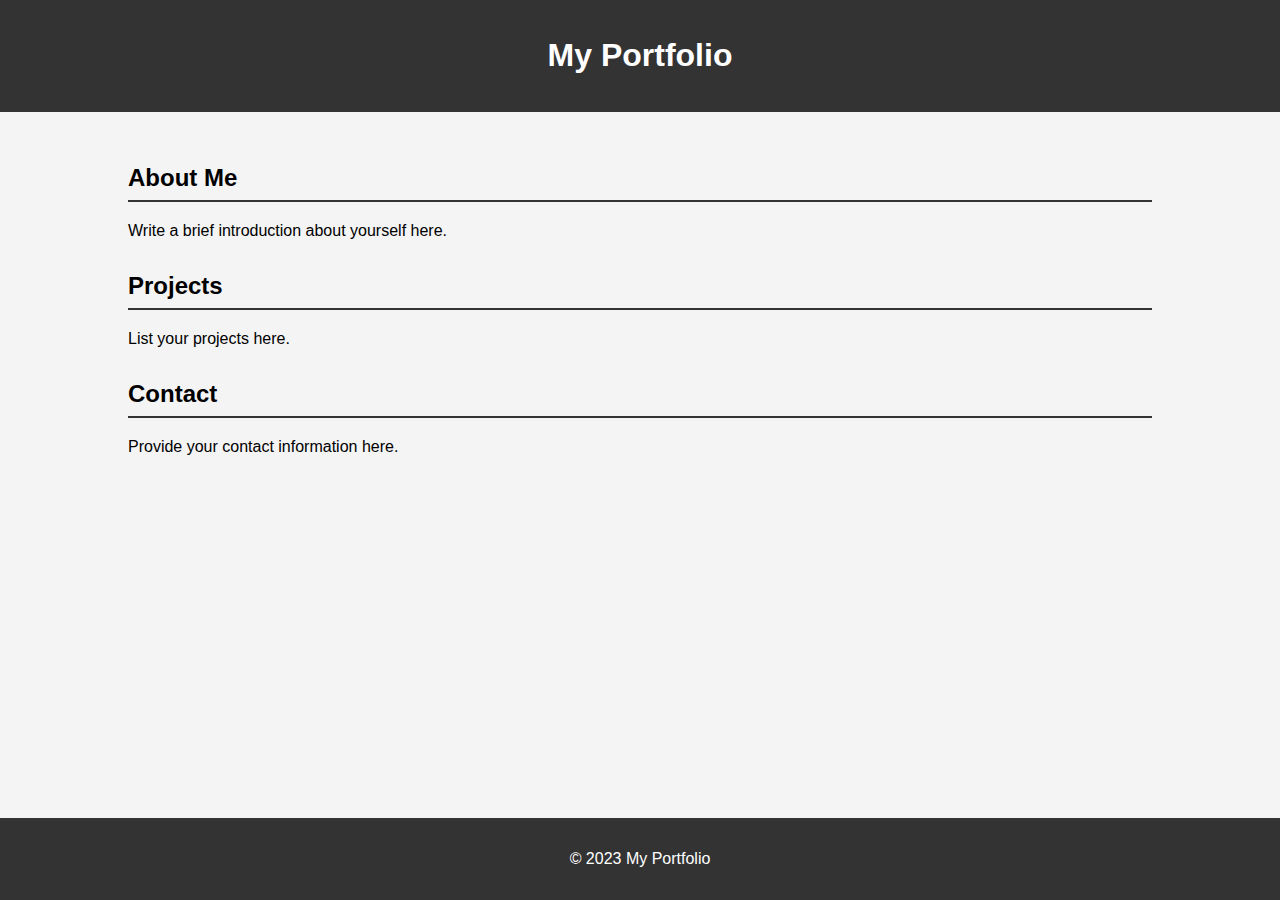
<file: index.html>
<!DOCTYPE html>
<html lang="en">
<head>
    <meta charset="UTF-8">
    <meta name="viewport" content="width=device-width, initial-scale=1.0">
    <title>My Portfolio</title>
    <style>
        body {
            font-family: Arial, sans-serif;
            margin: 0;
            padding: 0;
            background-color: #f4f4f4;
        }
        header {
            background-color: #333;
            color: #fff;
            padding: 1rem 0;
            text-align: center;
        }
        .container {
            width: 80%;
            margin: 0 auto;
            padding: 2rem 0;
        }
        .section {
            margin-bottom: 2rem;
        }
        .section h2 {
            border-bottom: 2px solid #333;
            padding-bottom: 0.5rem;
        }
        footer {
            background-color: #333;
            color: #fff;
            text-align: center;
            padding: 1rem 0;
            position: fixed;
            width: 100%;
            bottom: 0;
        }
    </style>
</head>
<body>
    <header>
        <h1>My Portfolio</h1>
    </header>
    <div class="container">
        <div class="section">
            <h2>About Me</h2>
            <p>Write a brief introduction about yourself here.</p>
        </div>
        <div class="section">
            <h2>Projects</h2>
            <p>List your projects here.</p>
        </div>
        <div class="section">
            <h2>Contact</h2>
            <p>Provide your contact information here.</p>
        </div>
    </div>
    <footer>
        <p>&copy; 2023 My Portfolio</p>
    </footer>
</body>
</html>
</file>
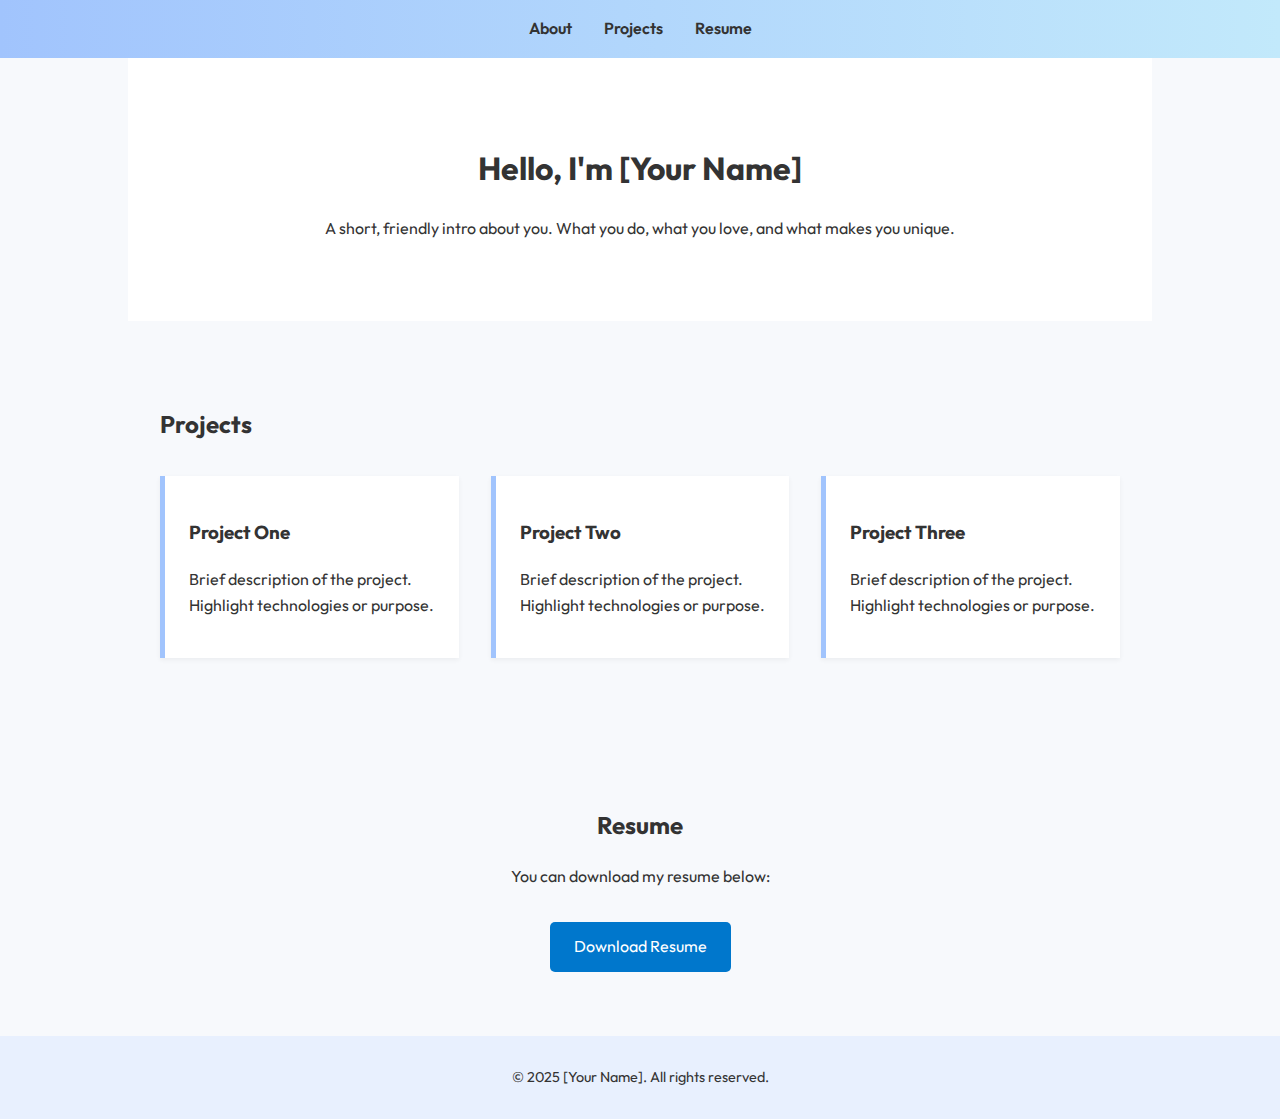
<file: docs/index.html>
<!DOCTYPE html>
<html lang="en">
<head>
  <meta charset="UTF-8" />
  <meta name="viewport" content="width=device-width, initial-scale=1.0" />
  <title>My Portfolio</title>
  <link rel="stylesheet" href="styles.css" />
  <link href="https://fonts.googleapis.com/css2?family=Outfit:wght@300;600&display=swap" rel="stylesheet" />
</head>
<body>
  <header>
    <nav>
      <ul>
        <li><a href="#about">About</a></li>
        <li><a href="#projects">Projects</a></li>
        <li><a href="#resume">Resume</a></li>
      </ul>
    </nav>
  </header>

  <main>
    <section id="about">
      <h1>Hello, I'm [Your Name]</h1>
      <p>A short, friendly intro about you. What you do, what you love, and what makes you unique.</p>
    </section>

    <section id="projects">
      <h2>Projects</h2>
      <div class="project-grid">
        <div class="project-card">
          <h3>Project One</h3>
          <p>Brief description of the project. Highlight technologies or purpose.</p>
        </div>
        <div class="project-card">
          <h3>Project Two</h3>
          <p>Brief description of the project. Highlight technologies or purpose.</p>
        </div>
        <div class="project-card">
          <h3>Project Three</h3>
          <p>Brief description of the project. Highlight technologies or purpose.</p>
        </div>
      </div>
    </section>

    <section id="resume">
      <h2>Resume</h2>
      <p>You can download my resume below:</p>
      <a href="#" class="btn">Download Resume</a>
    </section>
  </main>

  <footer>
    <p>&copy; 2025 [Your Name]. All rights reserved.</p>
  </footer>
</body>
</html>
</file>
<file: docs/styles.css>
/* Base Styling */
body {
    margin: 0;
    font-family: 'Outfit', sans-serif;
    line-height: 1.6;
    background: #f7f9fc;
    color: #333;
  }
  
  header {
    background: linear-gradient(to right, #a1c4fd, #c2e9fb);
    padding: 1rem 0;
    position: sticky;
    top: 0;
    z-index: 1000;
  }
  
  nav ul {
    list-style: none;
    display: flex;
    justify-content: center;
    gap: 2rem;
    margin: 0;
    padding: 0;
  }
  
  nav a {
    text-decoration: none;
    color: #333;
    font-weight: 600;
  }
  
  nav a:hover {
    color: #0077cc;
  }
  
  /* Sections */
  section {
    padding: 4rem 2rem;
    max-width: 960px;
    margin: auto;
  }
  
  #about {
    background-color: #ffffff;
    text-align: center;
  }
  
  #projects .project-grid {
    display: grid;
    grid-template-columns: repeat(auto-fit, minmax(260px, 1fr));
    gap: 2rem;
    margin-top: 2rem;
  }
  
  .project-card {
    background-color: #ffffff;
    border-left: 5px solid #a1c4fd;
    padding: 1.5rem;
    box-shadow: 0 2px 5px rgba(0,0,0,0.05);
  }
  
  #resume {
    text-align: center;
  }
  
  .btn {
    display: inline-block;
    margin-top: 1rem;
    padding: 0.75rem 1.5rem;
    background: #0077cc;
    color: #fff;
    text-decoration: none;
    border-radius: 5px;
  }
  
  .btn:hover {
    background: #005fa3;
  }
  
  footer {
    background: #e8f0fe;
    text-align: center;
    padding: 1rem 0;
    font-size: 0.9rem;
  }
  
  /* Responsive tweaks */
  @media (max-width: 600px) {
    nav ul {
      flex-direction: column;
      gap: 1rem;
    }
  }
</file>
